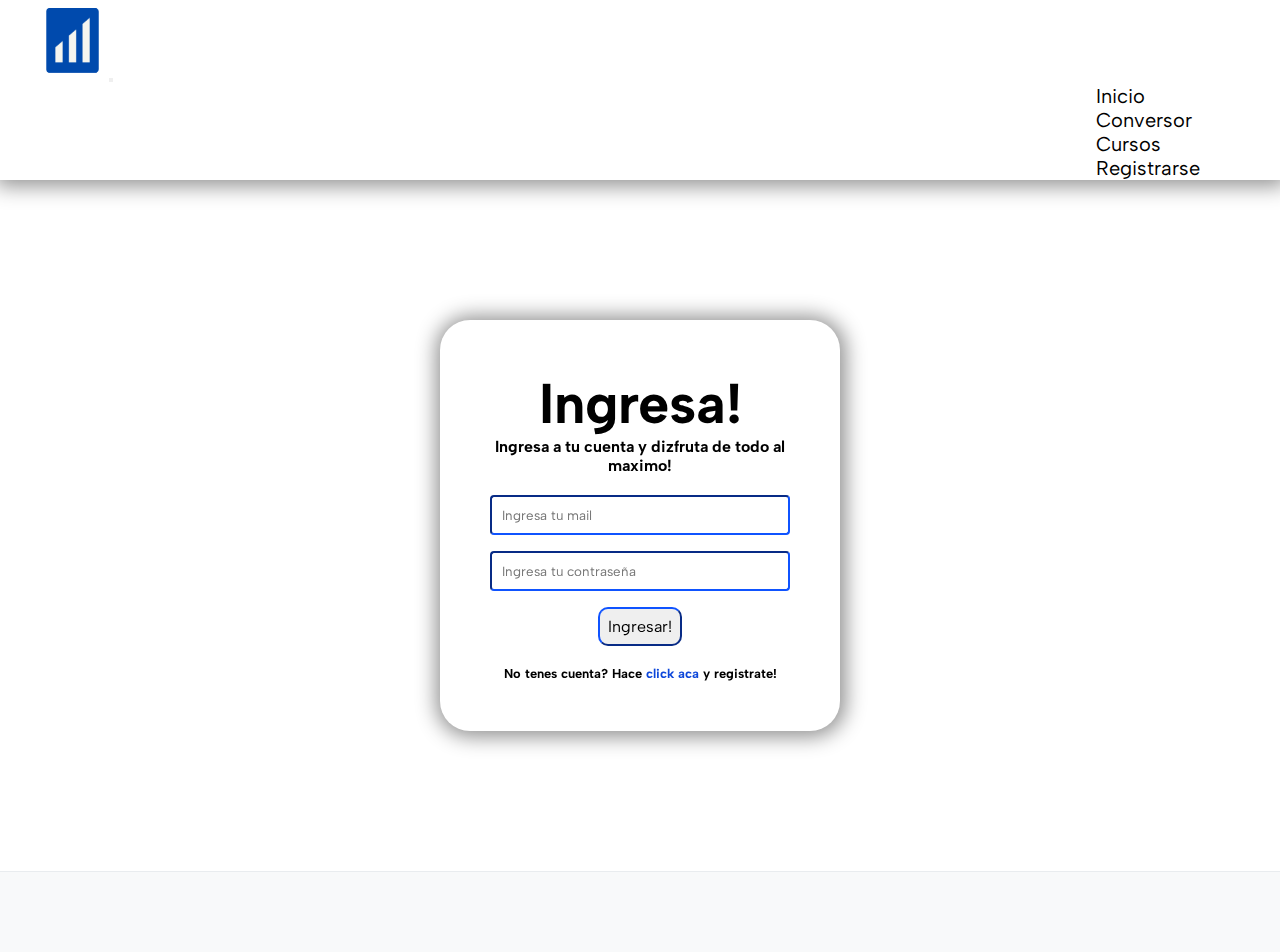
<file: pages/login.html>
<!DOCTYPE html>
<html lang="en">

<head>
    <meta charset="UTF-8">
    <meta name="viewport" content="width=device-width, initial-scale=1.0">

    <link rel="preconnect" href="https://fonts.googleapis.com">
    <link rel="preconnect" href="https://fonts.gstatic.com" crossorigin>
    <link href="https://fonts.googleapis.com/css2?family=Albert+Sans:wght@100;200&display=swap" rel="stylesheet">

    <link href="https://unpkg.com/aos@2.3.1/dist/aos.css" rel="stylesheet">

    <link rel="stylesheet" href="https://cdnjs.cloudflare.com/ajax/libs/font-awesome/6.4.0/css/all.min.css"
        integrity="sha512-iecdLmaskl7CVkqkXNQ/ZH/XLlvWZOJyj7Yy7tcenmpD1ypASozpmT/E0iPtmFIB46ZmdtAc9eNBvH0H/ZpiBw=="
        crossorigin="anonymous" referrerpolicy="no-referrer" />

    <link href="https://cdn.jsdelivr.net/npm/bootstrap@5.3.1/dist/css/bootstrap.min.css" rel="stylesheet"
        integrity="sha384-4bw+/aepP/YC94hEpVNVgiZdgIC5+VKNBQNGCHeKRQN+PtmoHDEXuppvnDJzQIu9" crossorigin="anonymous">

    <link rel="stylesheet" href="../css/styles.css">

    <title>Iniciar Sesion</title>
</head>

<body>

    <header>
        <nav class="nav navbar navbar-expand-lg bg-body-tertiary">
            <div class="container-fluid">
                <img class="nav__img navbar-brand" src="../img/logo-solo.png" alt="">
                <button class="navbar-toggler" type="button" data-bs-toggle="collapse" data-bs-target="#navbarNav"
                    aria-controls="navbarNav" aria-expanded="false" aria-label="Toggle navigation">
                    <span class="navbar-toggler-icon"></span>
                </button>
                <div class="nav__div collapse navbar-collapse" id="navbarNav">
                    <ul class="nav__lista navbar-nav">
                        <li class="nav-item">
                            <a class="nav-link" aria-current="page" href="../index.html">Inicio</a>
                        </li>
                        <li class="nav-item">
                            <a class="nav-link" href="../index.html#conversor">Conversor</a>
                        </li>
                        <li class="nav-item">
                            <a class="nav-link" href="../index.html#cursos">Cursos</a>
                        </li>
                        <li class="nav-item">
                            <a id="navRegister" class="nav-link" href="./register.html">Registrarse</a>
                        </li>
                    </ul>
                </div>
            </div>
        </nav>
    </header>

    <main>

        <form id="formLogin" data-aos="zoom-in" data-aos-duration="2000" class="form">
            <h1>Ingresa!</h1>
            <h2>Ingresa a tu cuenta y dizfruta de todo al maximo!</h2>
            <input id="inputTuMail" class="form__input" type="email" placeholder="Ingresa tu mail">
            <input id="inputTuPassword" class="form__input" type="password" placeholder="Ingresa tu contraseña">
            <input class="form__submit" type="submit" value="Ingresar!">
            <h3 id="textoRegistrate">No tenes cuenta? Hace <a href="./register.html">click aca</a> y registrate!</h3>
        </form>

    </main>

    <footer class="footer">

        <div class="footer__contacto">
            <a href="" target="_blank"><i class="fa-brands fa-square-whatsapp"></i></a>
            <a href="" target="_blank"><i class="fa-brands fa-facebook"></i></a>
            <a href="" target="_blank"><i class="fa-solid fa-envelope"></i></a>
        </div>

    </footer>

    <script src="https://cdn.jsdelivr.net/npm/bootstrap@5.3.1/dist/js/bootstrap.bundle.min.js"
        integrity="sha384-HwwvtgBNo3bZJJLYd8oVXjrBZt8cqVSpeBNS5n7C8IVInixGAoxmnlMuBnhbgrkm"
        crossorigin="anonymous"></script>

    <script src="https://unpkg.com/aos@2.3.1/dist/aos.js"></script>
    <script>
        AOS.init();
    </script>

    <script src="../js/login.js"></script>
</body>

</html>
</file>
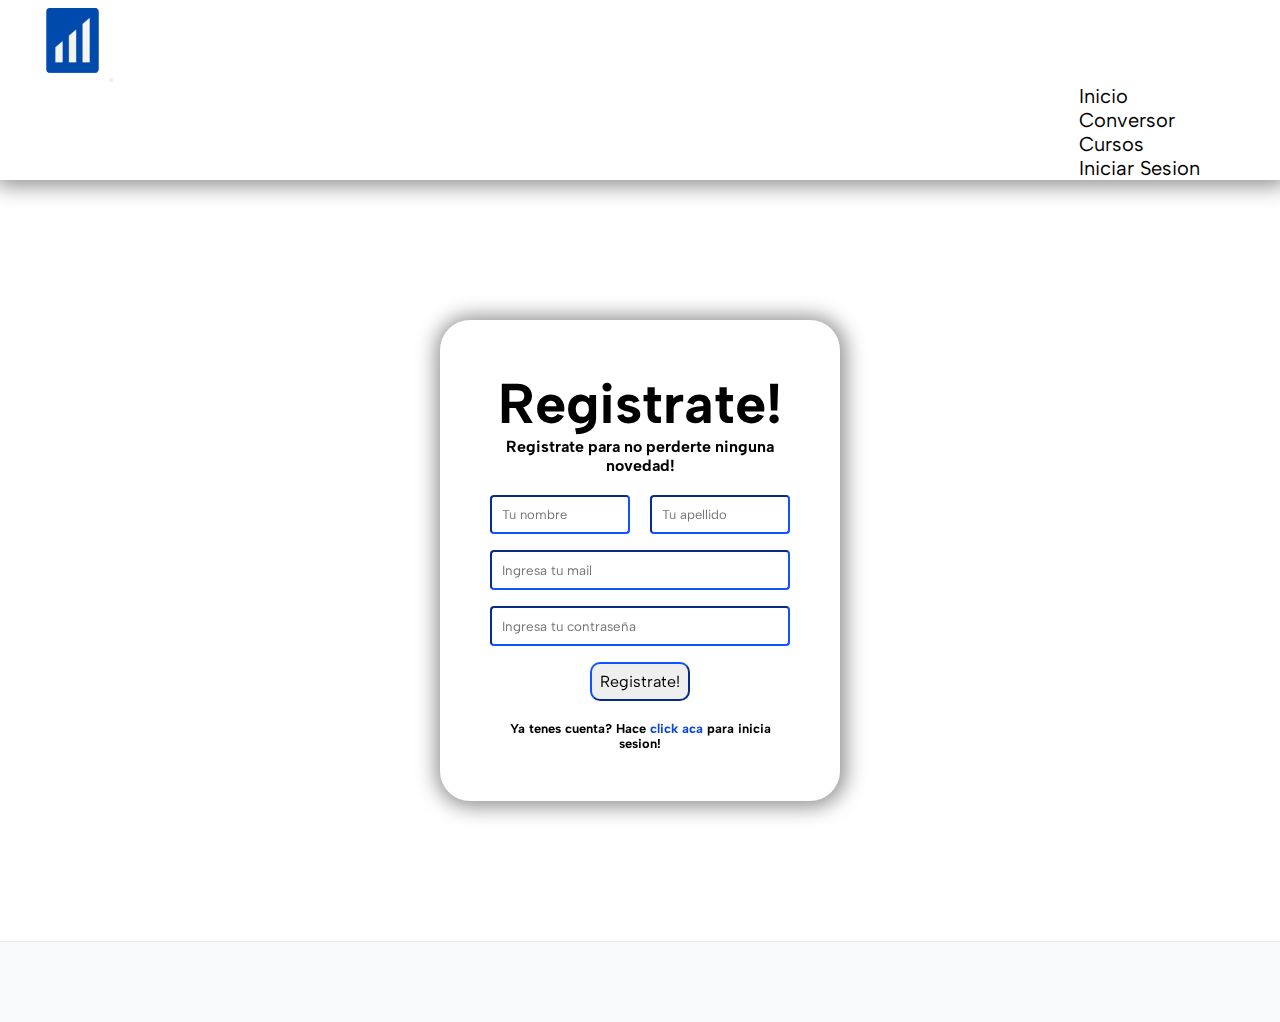
<file: pages/register.html>
<!DOCTYPE html>
<html lang="en">

<head>
    <meta charset="UTF-8">
    <meta name="viewport" content="width=device-width, initial-scale=1.0">

    <link rel="preconnect" href="https://fonts.googleapis.com">
    <link rel="preconnect" href="https://fonts.gstatic.com" crossorigin>
    <link href="https://fonts.googleapis.com/css2?family=Albert+Sans:wght@100;200&display=swap" rel="stylesheet">

    <link href="https://unpkg.com/aos@2.3.1/dist/aos.css" rel="stylesheet">

    <link rel="stylesheet" href="https://cdnjs.cloudflare.com/ajax/libs/font-awesome/6.4.0/css/all.min.css"
        integrity="sha512-iecdLmaskl7CVkqkXNQ/ZH/XLlvWZOJyj7Yy7tcenmpD1ypASozpmT/E0iPtmFIB46ZmdtAc9eNBvH0H/ZpiBw=="
        crossorigin="anonymous" referrerpolicy="no-referrer" />

    <link href="https://cdn.jsdelivr.net/npm/bootstrap@5.3.1/dist/css/bootstrap.min.css" rel="stylesheet"
        integrity="sha384-4bw+/aepP/YC94hEpVNVgiZdgIC5+VKNBQNGCHeKRQN+PtmoHDEXuppvnDJzQIu9" crossorigin="anonymous">

    <link rel="stylesheet" href="../css/styles.css">

    <title>Registrate</title>
</head>

<body>

    <header>
        <nav class="nav navbar navbar-expand-lg bg-body-tertiary">
            <div class="container-fluid">
                <img class="nav__img navbar-brand" src="../img/logo-solo.png" alt="">
                <button class="navbar-toggler" type="button" data-bs-toggle="collapse" data-bs-target="#navbarNav"
                    aria-controls="navbarNav" aria-expanded="false" aria-label="Toggle navigation">
                    <span class="navbar-toggler-icon"></span>
                </button>
                <div class="nav__div collapse navbar-collapse" id="navbarNav">
                    <ul class="nav__lista navbar-nav">
                        <li class="nav-item">
                            <a class="nav-link" aria-current="page" href="../index.html">Inicio</a>
                        </li>
                        <li class="nav-item">
                            <a class="nav-link" href="../index.html#conversor">Conversor</a>
                        </li>
                        <li class="nav-item">
                            <a class="nav-link" href="../index.html#cursos">Cursos</a>
                        </li>
                        <li class="nav-item">
                            <a class="nav-link" href="./login.html">Iniciar Sesion</a>
                        </li>
                    </ul>
                </div>
            </div>
        </nav>
    </header>

    <main>

        <form id="formRegister" data-aos="zoom-in" data-aos-duration="2000" class="form">
            <h1>Registrate!</h1>
            <h2>Registrate para no perderte ninguna novedad!</h2>
            <div id="inputNombreApellido" class="form__div">
                <input id="inputNombre" class="form__input--register" type="text" placeholder="Tu nombre">
                <input id="inputApellido" class="form__input--register" type="text" placeholder="Tu apellido">
            </div>
            <input id="inputMail" class="form__input" type="email" placeholder="Ingresa tu mail">
            <input id="inputPassword" class="form__input" type="password" placeholder="Ingresa tu contraseña">
            <input class="form__submit" type="submit" value="Registrate!">
            <h3>Ya tenes cuenta? Hace <a href="./login.html">click aca</a> para inicia sesion!</h3>
        </form>

    </main>

    <footer class="footer">

        <div class="footer__contacto">
            <a href="" target="_blank"><i class="fa-brands fa-square-whatsapp"></i></a>
            <a href="" target="_blank"><i class="fa-brands fa-facebook"></i></a>
            <a href="" target="_blank"><i class="fa-solid fa-envelope"></i></a>
        </div>

    </footer>

    <script src="https://cdn.jsdelivr.net/npm/bootstrap@5.3.1/dist/js/bootstrap.bundle.min.js"
        integrity="sha384-HwwvtgBNo3bZJJLYd8oVXjrBZt8cqVSpeBNS5n7C8IVInixGAoxmnlMuBnhbgrkm"
        crossorigin="anonymous"></script>

    <script src="https://unpkg.com/aos@2.3.1/dist/aos.js"></script>
    <script>
        AOS.init();
    </script>

    <script src="../js/register.js"></script>
</body>

</html>
</file>
<file: css/styles.css>
/* RESET */
* {
    margin: 0;
    padding: 0;
    box-sizing: border-box;
    font-family: 'Albert Sans', sans-serif;
}

/* HEADER */

header {
    box-shadow: 1px 1px 20px 5px rgb(146, 146, 146);
}

.nav div {
    margin: 0px 40px 0px 40px;
}

.nav__img {
    width: 95px;
    height: 100px;
}

.nav__div {
    display: flex;
    flex-direction: row;
    justify-content: end;
    align-items: center;
}

ul,li {
    list-style: none;
    font-size: 1.25rem;
    gap: 15px;
}

a {
    text-decoration: none;
    color: black;
}

.nav__lista a:hover {
    color: rgb(13, 71, 218);
    transition: 0.5s;
}

/* MAIN INDEX */

.aprende {
    display: flex;
    flex-direction: row;
    justify-content: center;
    align-items: center;

    margin: 40px 0px 20px 0px;
}

.aprende__div {
    display: flex;
    flex-direction: row;
    justify-content: center;
    align-items: center;
}

.aprende__div h1 {
    font-size: 3.5rem;
    width: 40%;
}

.aprende__div img {
    width: 600px;
    height: 450px;
}

.conversor {
    display: flex;
    flex-direction: column;
    justify-content: center;
    align-items: center;
}

.conversor h2 {
    font-size: 2rem;
    margin: 20px;
}

.conversor h3 {
    font-size: 1.5rem;
    margin-bottom: 30px;
}

.conversor__form {
    display: flex;
    flex-direction: column;
    justify-content: center;
    align-items: center;

    width: 400px;
    padding: 50px;
    margin-bottom: 50px;

    border-radius: 30px;
    box-shadow: 1px 1px 20px 5px rgb(146, 146, 146);
}

.conversor__input {
    width: 100%;
    padding: 10px;
    border-radius: 4px;
    margin-bottom: 16px;
    border-color: rgb(13, 71, 218);
}

.conversor__submit input {
    padding: 8px 20px;
    margin-bottom: 10px;
    font-size: 1rem;
    cursor: pointer;
    text-decoration: none;
    border-radius: 10px;
    border-color: rgb(13, 71, 218);
}

.conversor__submit input:hover {
    background-color: rgb(13, 71, 218);
    color: white;
    transition: 1s;
}

.conversor__divisas {
    display: flex;
    flex-direction: row;
    justify-content: space-between;
    align-items: center;

    width: 80%;
    margin: 12px 0px 12px 0px;
}

.conversor__form h4 {
    text-align: center;
    font-size: 1.125rem;
}

.conversor__form h5 {
    text-align: center;
    font-size: 0.813rem;
}

.cursos__titulos {
    display: flex;
    flex-direction: column;
    text-align: center;
}

.cursos h2 {
    font-size: 2rem;
    margin: 20px;
}

.cursos h3 {
    font-size: 1.5rem;
    margin: 0px 20px 10px 20px;
}

.cursos__article {
    display: flex;
    flex-direction: row;
    justify-content: center;
    align-items: center;
}

.cursos__div {
    display: flex;
    flex-direction: row;
    justify-content: center;
    align-items: center;
}

.cursos__tarjetas {
    margin: 40px;
}

.cursos__contenido {
    display: flex;
    flex-direction: column;
    justify-content: center;
    align-items: center;
}

.cursos__contenido p {
    text-align: center;
}

/* MAIN LOG */

.form {
    display: flex;
    flex-direction: column;
    justify-content: center;
    align-items: center;

    width: 400px;
    padding: 50px;
    margin: 140px auto 140px;

    border-radius: 30px;
    box-shadow: 1px 1px 20px 5px rgb(146, 146, 146);
}

.form h1 {
    font-size: 3.5rem;
}

.form h2 {
    font-size: 1rem;
    text-align: center;
    margin-bottom: 20px;
}

.form__input {
    width: 100%;
    padding: 10px;
    border-radius: 4px;
    margin-bottom: 16px;
    border-color: rgb(13, 71, 218);
}

.form__submit {
    padding: 8px;
    font-size: 1rem;
    cursor: pointer;
    text-decoration: none;
    border-radius: 10px;
    border-color: rgb(13, 71, 218);
}

.form__submit:hover {
    background-color: rgb(13, 71, 218);
    color: white;
    transition: 1s;
}

.form h3 {
    font-size: 0.813rem;
    text-align: center;
    margin-top: 20px;
}

.form a {
    color: rgb(13, 71, 218);
}

/* MAIN REGISTRO */

.form__div {
    display: flex;
    flex-direction: row;
    justify-content: center;
    align-items: center;

    gap: 20px;
}

.form__input--register {
    width: 100%;
    padding: 10px;
    border-radius: 4px;
    margin-bottom: 16px;
    border-color: rgb(13, 71, 218);

    font-size: 0.813rem;
}

/* FOOTER */

.footer {
    background-color: #f8f9fa; 
    margin-top: 1.25rem;
    padding: 2.5rem; 
    text-align: center; 
    border-top: 1px solid #e9ecef; 
}

.footer__contacto {
    display: flex;
    justify-content: center; 
    gap: 20px; 
}

.footer__contacto a {
    color: #333; 
    font-size: 24px; 
    transition: color 0.3s ease; 
}

.footer__contacto a:hover {
    color: #007bff; 
}

/* ALERTASSSS */

.alertas {
    color: red;
    text-align: center;
}

/* DESKTOP */

@media screen and (min-width: 1024px) {

    .nav__img {
        width: 65px;
        height: 80px;
    }

    .aprende__div {
        flex-direction: row;
    }
    
    .aprende__div h1 {
        font-size: 3.5rem;
        width: 40%;
    }
    
    .aprende__div img {
        width: 600px;
        height: 450px;
    }

    .conversor h2 {
        font-size: 2rem;
        margin: 20px;
    }
    
    .conversor h3 {
        font-size: 1.5rem;
        margin-bottom: 30px;
    }
    
    .conversor__form {
        flex-direction: column;
        width: 400px;
    }

    .conversor__input {
        width: 100%;
        padding: 10px;
        font-size: 1rem;
        margin-top: -10px;
    }
    
    .conversor__submit input {
        padding: 8px 20px;
        margin: 0px 5px 10px 5px;
        font-size: 1rem;
    }

    .conversor__form h4 {
        font-size: 1.125rem;
    }

    .cursos__titulos h2 {
        font-size: 2rem;
    }

    .cursos__titulos h3 {
        font-size: 1.5rem;
    }

    .cursos__div {
        display: flex;
        flex-direction: row;
    }

    .form {
        width: 400px;
    }

    .form h1 {
        font-size: 3.5rem;
    }
    
    .form h2 {
        font-size: 1rem;
    }

    .footer {
        flex-direction: row;
    }

    .footer img {
        width: 200px;
        height: 200px;
        margin: 10px;
    }
}
</file>
